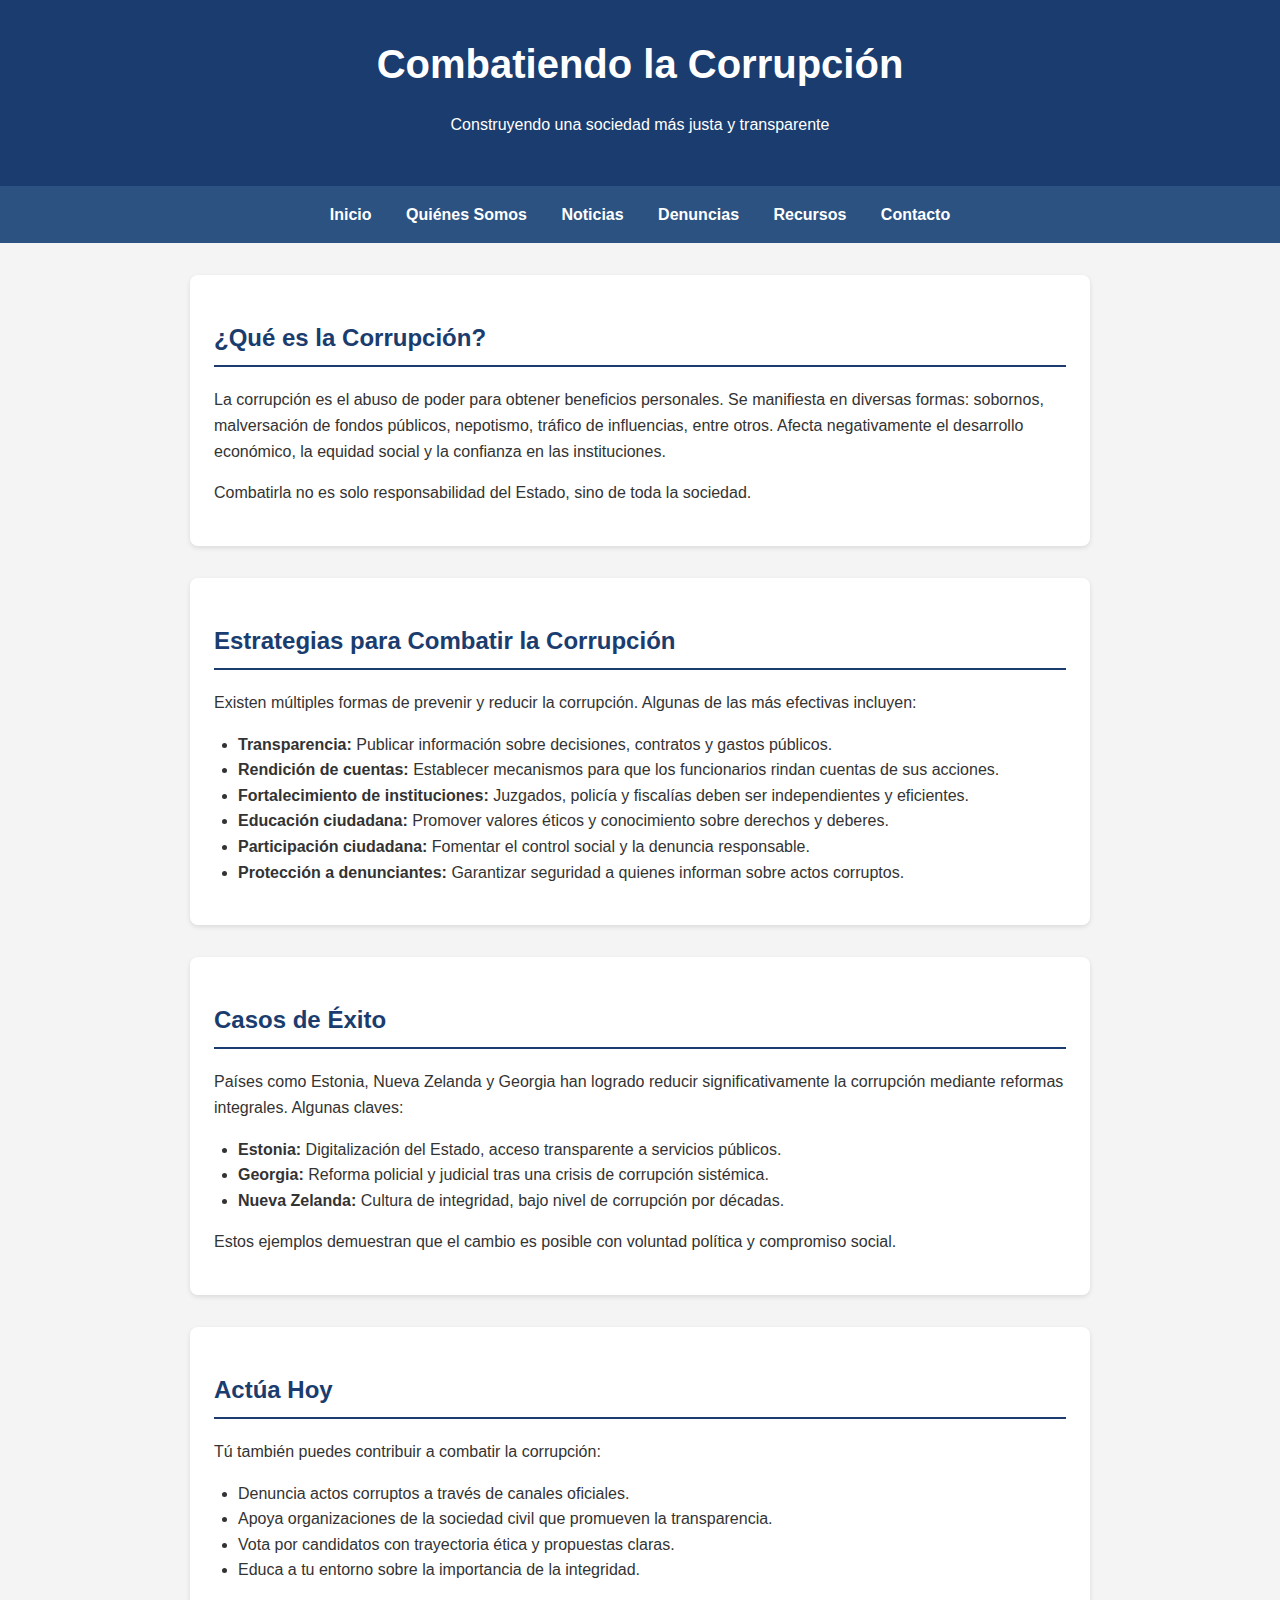
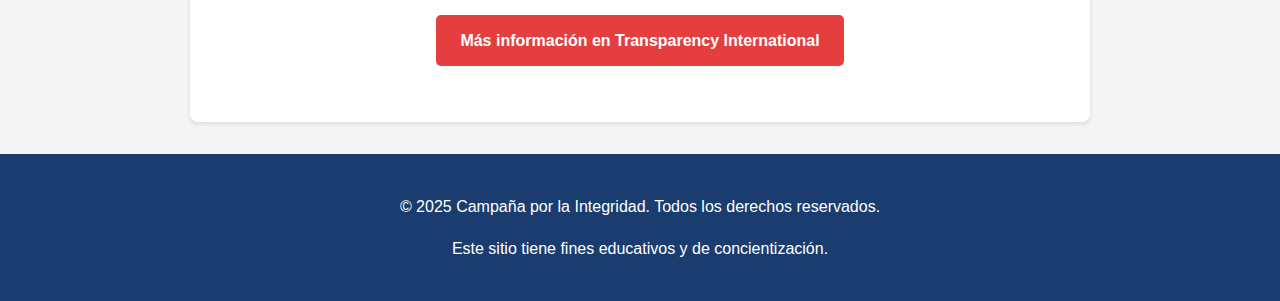
<file: index.html>
<!DOCTYPE html>
<html lang="es">
<head>
    <meta charset="UTF-8">
    <meta name="viewport" content="width=device-width, initial-scale=1.0">
    <title>Combatiendo la Corrupción</title>
    <meta name="description" content="Información y estrategias para combatir la corrupción en la sociedad.">
    <style>
        body {
            font-family: 'Arial', sans-serif;
            line-height: 1.6;
            margin: 0;
            padding: 0;
            background-color: #f4f4f4;
            color: #333;
        }
        header {
            background-color: #1a3c6e;
            color: white;
            text-align: center;
            padding: 2rem 0;
        }
        header h1 {
            margin: 0;
            font-size: 2.5rem;
        }
        nav {
            background-color: #2c5282;
            color: white;
            text-align: center;
            padding: 1rem 0;
        }
        nav a {
            color: white;
            margin: 0 15px;
            text-decoration: none;
            font-weight: bold;
        }
        nav a:hover {
            text-decoration: underline;
        }
        main {
            max-width: 900px;
            margin: 2rem auto;
            padding: 0 1rem;
        }
        section {
            background-color: white;
            margin-bottom: 2rem;
            padding: 1.5rem;
            border-radius: 8px;
            box-shadow: 0 2px 5px rgba(0,0,0,0.1);
        }
        h2 {
            color: #1a3c6e;
            border-bottom: 2px solid #1a3c6e;
            padding-bottom: 0.5rem;
        }
        ul {
            margin: 1rem 0;
            padding-left: 1.5rem;
        }
        footer {
            text-align: center;
            padding: 1.5rem;
            background-color: #1a3c6e;
            color: white;
            margin-top: 2rem;
        }
        .cta {
            text-align: center;
            margin: 2rem 0;
        }
        .cta a {
            display: inline-block;
            background-color: #e53e3e;
            color: white;
            padding: 0.8rem 1.5rem;
            text-decoration: none;
            border-radius: 5px;
            font-weight: bold;
        }
        .cta a:hover {
            background-color: #c53030;
        }
    </style>
</head>
<body>
    <header>
        <h1>Combatiendo la Corrupción</h1>
        <p>Construyendo una sociedad más justa y transparente</p>
    </header>

   <nav>
        <a href="index.html">Inicio</a>
        <a href="quienes-somos.html">Quiénes Somos</a>
        <a href="noticias.html">Noticias</a>
        <a href="denuncias.html">Denuncias</a>
        <a href="recursos.html">Recursos</a>
        <a href="contacto.html">Contacto</a>
    </nav>


    <main>
        <section id="problema">
            <h2>¿Qué es la Corrupción?</h2>
            <p>La corrupción es el abuso de poder para obtener beneficios personales. Se manifiesta en diversas formas: sobornos, malversación de fondos públicos, nepotismo, tráfico de influencias, entre otros. Afecta negativamente el desarrollo económico, la equidad social y la confianza en las instituciones.</p>
            <p>Combatirla no es solo responsabilidad del Estado, sino de toda la sociedad.</p>
        </section>

        <section id="estrategias">
            <h2>Estrategias para Combatir la Corrupción</h2>
            <p>Existen múltiples formas de prevenir y reducir la corrupción. Algunas de las más efectivas incluyen:</p>
            <ul>
                <li><strong>Transparencia:</strong> Publicar información sobre decisiones, contratos y gastos públicos.</li>
                <li><strong>Rendición de cuentas:</strong> Establecer mecanismos para que los funcionarios rindan cuentas de sus acciones.</li>
                <li><strong>Fortalecimiento de instituciones:</strong> Juzgados, policía y fiscalías deben ser independientes y eficientes.</li>
                <li><strong>Educación ciudadana:</strong> Promover valores éticos y conocimiento sobre derechos y deberes.</li>
                <li><strong>Participación ciudadana:</strong> Fomentar el control social y la denuncia responsable.</li>
                <li><strong>Protección a denunciantes:</strong> Garantizar seguridad a quienes informan sobre actos corruptos.</li>
            </ul>
        </section>

        <section id="casos">
            <h2>Casos de Éxito</h2>
            <p>Países como Estonia, Nueva Zelanda y Georgia han logrado reducir significativamente la corrupción mediante reformas integrales. Algunas claves:</p>
            <ul>
                <li><strong>Estonia:</strong> Digitalización del Estado, acceso transparente a servicios públicos.</li>
                <li><strong>Georgia:</strong> Reforma policial y judicial tras una crisis de corrupción sistémica.</li>
                <li><strong>Nueva Zelanda:</strong> Cultura de integridad, bajo nivel de corrupción por décadas.</li>
            </ul>
            <p>Estos ejemplos demuestran que el cambio es posible con voluntad política y compromiso social.</p>
        </section>

        <section id="actua">
            <h2>Actúa Hoy</h2>
            <p>Tú también puedes contribuir a combatir la corrupción:</p>
            <ul>
                <li>Denuncia actos corruptos a través de canales oficiales.</li>
                <li>Apoya organizaciones de la sociedad civil que promueven la transparencia.</li>
                <li>Vota por candidatos con trayectoria ética y propuestas claras.</li>
                <li>Educa a tu entorno sobre la importancia de la integridad.</li>
            </ul>
            <div class="cta">
                <a href="https://www.transparency.org" target="_blank">Más información en Transparency International</a>
            </div>
        </section>
    </main>

    <footer>
        <p>&copy; 2025 Campaña por la Integridad. Todos los derechos reservados.</p>
        <p>Este sitio tiene fines educativos y de concientización.</p>
    </footer>
</body>
</html>
</file>
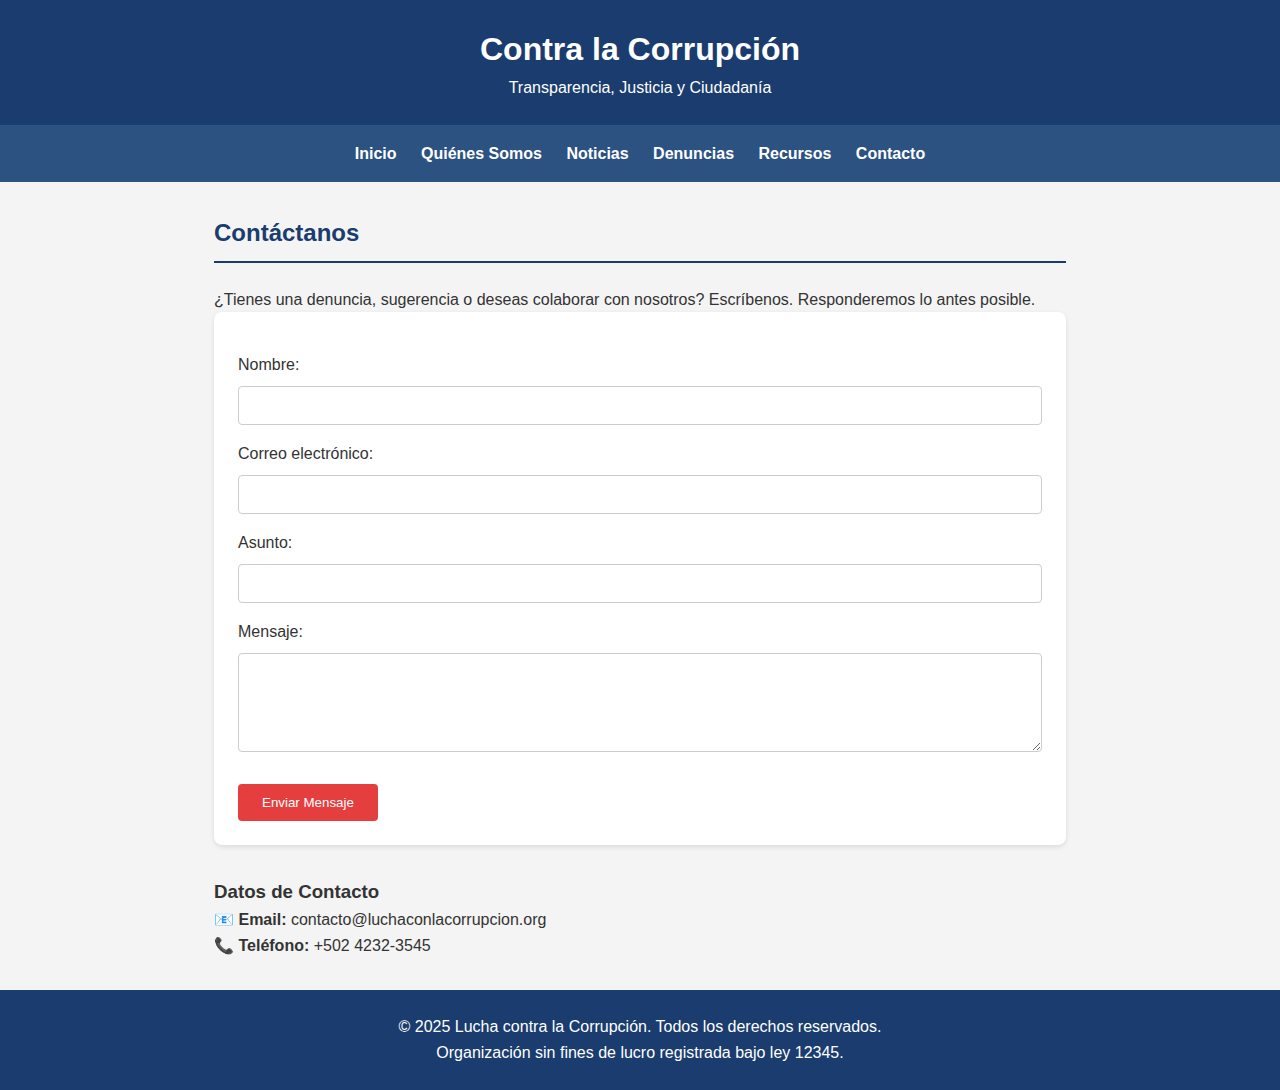
<file: contacto.html>
<!DOCTYPE html>
<html lang="es">
<head>
    <meta charset="UTF-8">
    <meta name="viewport" content="width=device-width, initial-scale=1.0">
    <title>Contacto - Lucha contra la Corrupción</title>
    <link rel="stylesheet" href="styles.css">
</head>
<body>
    <header>
        <h1>Contra la Corrupción</h1>
        <p>Transparencia, Justicia y Ciudadanía</p>
    </header>

    <nav>
        <a href="index.html">Inicio</a>
        <a href="quienes-somos.html">Quiénes Somos</a>
        <a href="noticias.html">Noticias</a>
        <a href="denuncias.html">Denuncias</a>
        <a href="recursos.html">Recursos</a>
        <a href="contacto.html">Contacto</a>
    </nav>

    <main class="container">
        <h2>Contáctanos</h2>
        <p>¿Tienes una denuncia, sugerencia o deseas colaborar con nosotros? Escríbenos. Responderemos lo antes posible.</p>

        <form action="#" method="post">
            <label for="nombre">Nombre:</label>
            <input type="text" id="nombre" name="nombre" required>

            <label for="email">Correo electrónico:</label>
            <input type="email" id="email" name="email" required>

            <label for="asunto">Asunto:</label>
            <input type="text" id="asunto" name="asunto" required>

            <label for="mensaje">Mensaje:</label>
            <textarea id="mensaje" name="mensaje" rows="5" required></textarea>

            <button type="submit">Enviar Mensaje</button>
        </form>

        <h3>Datos de Contacto</h3>
        <p>📧 <strong>Email:</strong> contacto@luchaconlacorrupcion.org</p>
        <p>📞 <strong>Teléfono:</strong> +502 4232-3545</p>
        
        
    </main>

    <footer>
        <p>&copy; 2025 Lucha contra la Corrupción. Todos los derechos reservados.</p>
        <p>Organización sin fines de lucro registrada bajo ley 12345.</p>
    </footer>
</body>
</html>
</file>
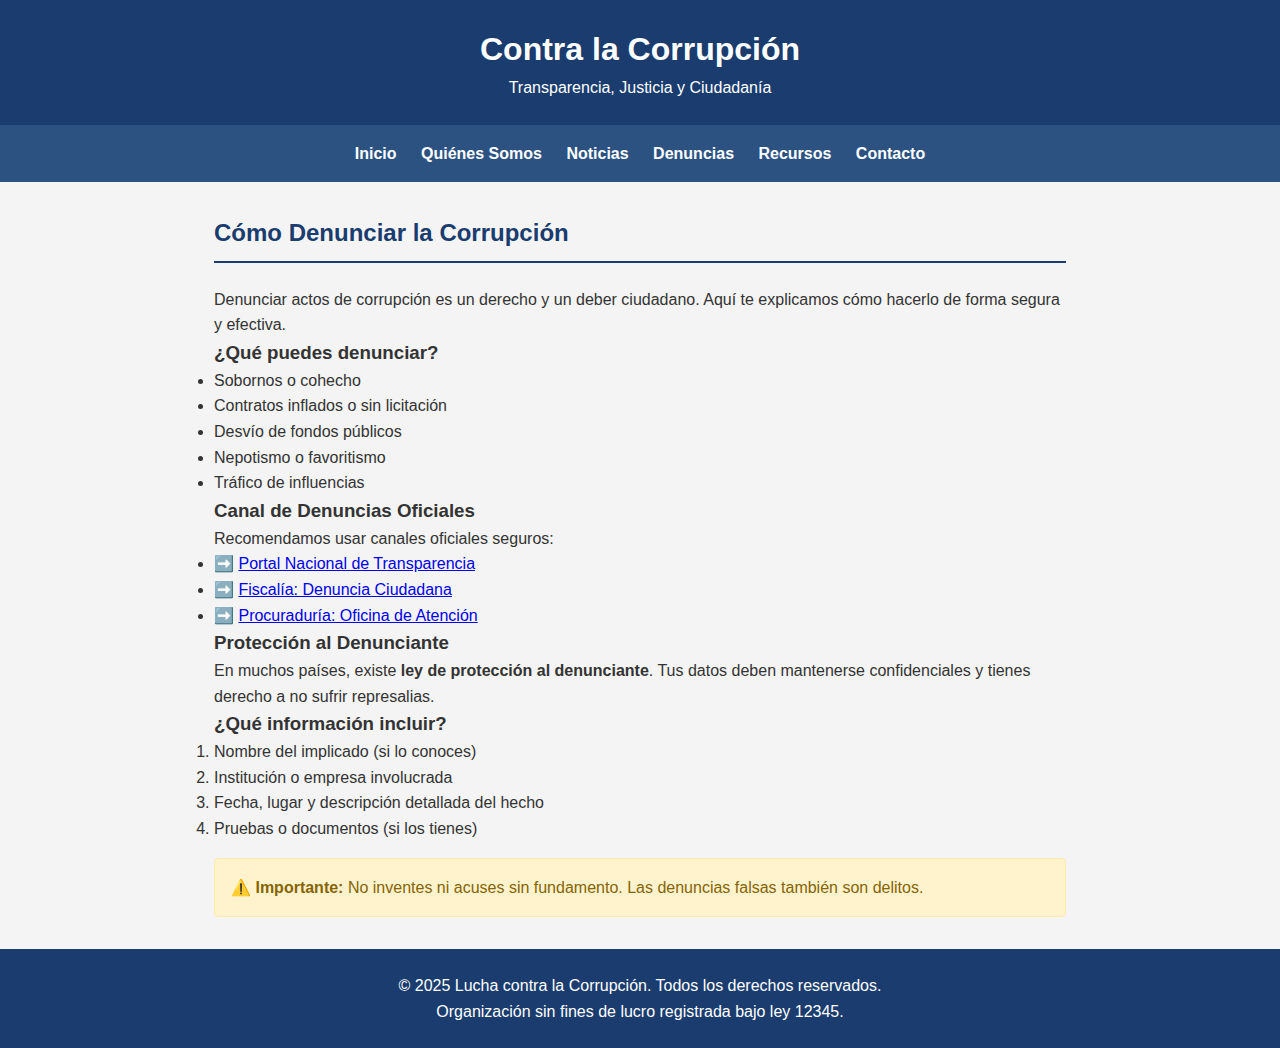
<file: denuncias.html>
<!DOCTYPE html>
<html lang="es">
<head>
    <meta charset="UTF-8">
    <meta name="viewport" content="width=device-width, initial-scale=1.0">
    <title>Denuncias - Lucha contra la Corrupción</title>
    <link rel="stylesheet" href="styles.css">
</head>
<body>
    <header>
        <h1>Contra la Corrupción</h1>
        <p>Transparencia, Justicia y Ciudadanía</p>
    </header>

    <nav>
        <a href="index.html">Inicio</a>
        <a href="quienes-somos.html">Quiénes Somos</a>
        <a href="noticias.html">Noticias</a>
        <a href="denuncias.html">Denuncias</a>
        <a href="recursos.html">Recursos</a>
        <a href="contacto.html">Contacto</a>
    </nav>

    <main class="container">
        <h2>Cómo Denunciar la Corrupción</h2>
        <p>Denunciar actos de corrupción es un derecho y un deber ciudadano. Aquí te explicamos cómo hacerlo de forma segura y efectiva.</p>

        <h3>¿Qué puedes denunciar?</h3>
        <ul>
            <li>Sobornos o cohecho</li>
            <li>Contratos inflados o sin licitación</li>
            <li>Desvío de fondos públicos</li>
            <li>Nepotismo o favoritismo</li>
            <li>Tráfico de influencias</li>
        </ul>

        <h3>Canal de Denuncias Oficiales</h3>
        <p>Recomendamos usar canales oficiales seguros:</p>
        <ul>
            <li>➡️ <a href="https://www.transparencia.gob.org" target="_blank">Portal Nacional de Transparencia</a></li>
            <li>➡️ <a href="https://www.fiscalia.gob.org/denuncias" target="_blank">Fiscalía: Denuncia Ciudadana</a></li>
            <li>➡️ <a href="https://procuraduria.gob.org" target="_blank">Procuraduría: Oficina de Atención</a></li>
        </ul>

        <h3>Protección al Denunciante</h3>
        <p>En muchos países, existe <strong>ley de protección al denunciante</strong>. Tus datos deben mantenerse confidenciales y tienes derecho a no sufrir represalias.</p>

        <h3>¿Qué información incluir?</h3>
        <ol>
            <li>Nombre del implicado (si lo conoces)</li>
            <li>Institución o empresa involucrada</li>
            <li>Fecha, lugar y descripción detallada del hecho</li>
            <li>Pruebas o documentos (si los tienes)</li>
        </ol>

        <div class="alert">
            <strong>⚠️ Importante:</strong> No inventes ni acuses sin fundamento. Las denuncias falsas también son delitos.
        </div>
    </main>

    <footer>
        <p>&copy; 2025 Lucha contra la Corrupción. Todos los derechos reservados.</p>
        <p>Organización sin fines de lucro registrada bajo ley 12345.</p>
    </footer>
</body>
</html>
</file>
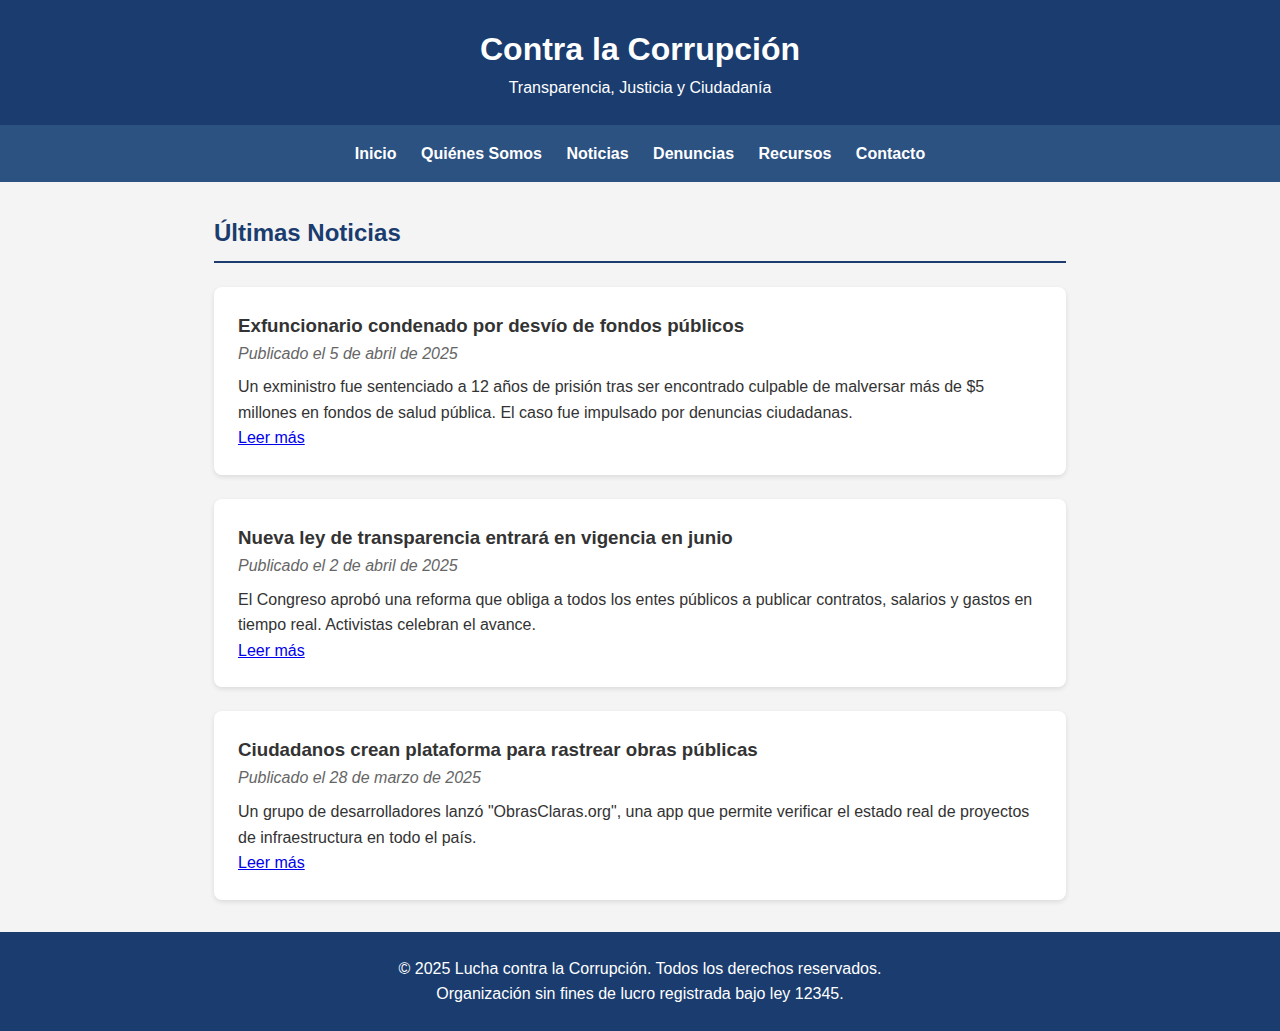
<file: noticias.html>
<!DOCTYPE html>
<html lang="es">
<head>
    <meta charset="UTF-8">
    <meta name="viewport" content="width=device-width, initial-scale=1.0">
    <title>Noticias - Lucha contra la Corrupción</title>
    <link rel="stylesheet" href="styles.css">
</head>
<body>
    <header>
        <h1>Contra la Corrupción</h1>
        <p>Transparencia, Justicia y Ciudadanía</p>
    </header>

    <nav>
        <a href="index.html">Inicio</a>
        <a href="quienes-somos.html">Quiénes Somos</a>
        <a href="noticias.html">Noticias</a>
        <a href="denuncias.html">Denuncias</a>
        <a href="recursos.html">Recursos</a>
        <a href="contacto.html">Contacto</a>
    </nav>

    <main class="container">
        <h2>Últimas Noticias</h2>

        <article class="noticia">
            <h3>Exfuncionario condenado por desvío de fondos públicos</h3>
            <p class="fecha">Publicado el 5 de abril de 2025</p>
            <p>Un exministro fue sentenciado a 12 años de prisión tras ser encontrado culpable de malversar más de $5 millones en fondos de salud pública. El caso fue impulsado por denuncias ciudadanas.</p>
            <a href="#">Leer más</a>
        </article>

        <article class="noticia">
            <h3>Nueva ley de transparencia entrará en vigencia en junio</h3>
            <p class="fecha">Publicado el 2 de abril de 2025</p>
            <p>El Congreso aprobó una reforma que obliga a todos los entes públicos a publicar contratos, salarios y gastos en tiempo real. Activistas celebran el avance.</p>
            <a href="#">Leer más</a>
        </article>

        <article class="noticia">
            <h3>Ciudadanos crean plataforma para rastrear obras públicas</h3>
            <p class="fecha">Publicado el 28 de marzo de 2025</p>
            <p>Un grupo de desarrolladores lanzó "ObrasClaras.org", una app que permite verificar el estado real de proyectos de infraestructura en todo el país.</p>
            <a href="#">Leer más</a>
        </article>
    </main>

    <footer>
        <p>&copy; 2025 Lucha contra la Corrupción. Todos los derechos reservados.</p>
        <p>Organización sin fines de lucro registrada bajo ley 12345.</p>
    </footer>
</body>
</html>
</file>
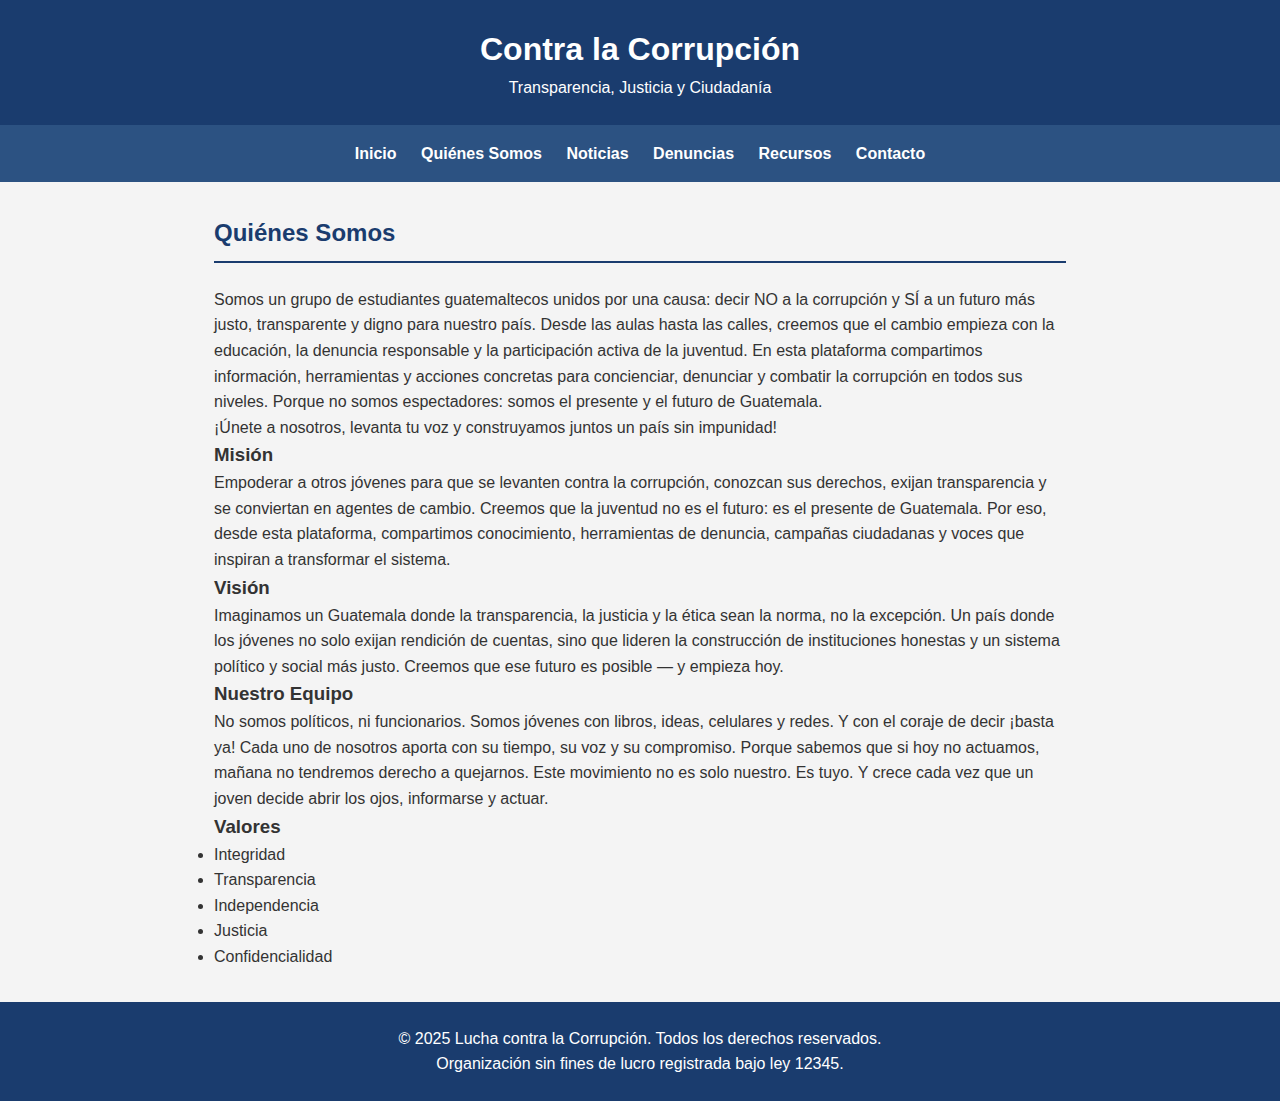
<file: quienes-somos.html>
<!DOCTYPE html>
<html lang="es">
<head>
    <meta charset="UTF-8">
    <meta name="viewport" content="width=device-width, initial-scale=1.0">
    <title>Quiénes Somos - Lucha contra la Corrupción</title>
    <link rel="stylesheet" href="styles.css">
</head>
<body>
    <header>
        <h1>Contra la Corrupción</h1>
        <p>Transparencia, Justicia y Ciudadanía</p>
    </header>

    <nav>
        <a href="index.html">Inicio</a>
        <a href="quienes-somos.html">Quiénes Somos</a>
        <a href="noticias.html">Noticias</a>
        <a href="denuncias.html">Denuncias</a>
        <a href="recursos.html">Recursos</a>
        <a href="contacto.html">Contacto</a>
    </nav>

    <main class="container">
        <h2>Quiénes Somos</h2>
<div>
<p>
    Somos un grupo de estudiantes guatemaltecos unidos por una causa: decir NO a la corrupción y SÍ a un futuro más justo, transparente y digno para nuestro país.
    Desde las aulas hasta las calles, creemos que el cambio empieza con la educación, la denuncia responsable y la participación activa de la juventud.
    En esta plataforma compartimos información, herramientas y acciones concretas para concienciar, denunciar y combatir la corrupción en todos sus niveles.
    Porque no somos espectadores: somos el presente y el futuro de Guatemala.
        <br>
    ¡Únete a nosotros, levanta tu voz y construyamos juntos un país sin impunidad!
</p>
</div>
           
       <div>
         <h3>Misión</h3>
        <p>
        Empoderar a otros jóvenes para que se levanten contra la corrupción, conozcan sus derechos, exijan transparencia y se conviertan en agentes de cambio.
        Creemos que la juventud no es el futuro: es el presente de Guatemala.
        Por eso, desde esta plataforma, compartimos conocimiento, herramientas de denuncia, campañas ciudadanas y voces que inspiran a transformar el sistema.
        </p>
       </div>

        <h3>Visión</h3>
       <p>
        Imaginamos un Guatemala donde la transparencia, la justicia y la ética sean la norma, no la excepción.
        Un país donde los jóvenes no solo exijan rendición de cuentas, sino que lideren la construcción de instituciones honestas y un sistema político y social más justo.
        Creemos que ese futuro es posible — y empieza hoy.
       </p>

        <h3>Nuestro Equipo</h3>
        <p>
            No somos políticos, ni funcionarios.
            Somos jóvenes con libros, ideas, celulares y redes.
            Y con el coraje de decir ¡basta ya!

            Cada uno de nosotros aporta con su tiempo, su voz y su compromiso.
            Porque sabemos que si hoy no actuamos, mañana no tendremos derecho a quejarnos.

            Este movimiento no es solo nuestro.
            Es tuyo.
            Y crece cada vez que un joven decide abrir los ojos, informarse y actuar.
        </p>
        <div class="values">
            <h3>Valores</h3>
            <ul>
                <li>Integridad</li>
                <li>Transparencia</li>
                <li>Independencia</li>
                <li>Justicia</li>
                <li>Confidencialidad</li>
            </ul>
        </div>
    </main>

    <footer>
        <p>&copy; 2025 Lucha contra la Corrupción. Todos los derechos reservados.</p>
        <p>Organización sin fines de lucro registrada bajo ley 12345.</p>
    </footer>
</body>
</html>
</file>
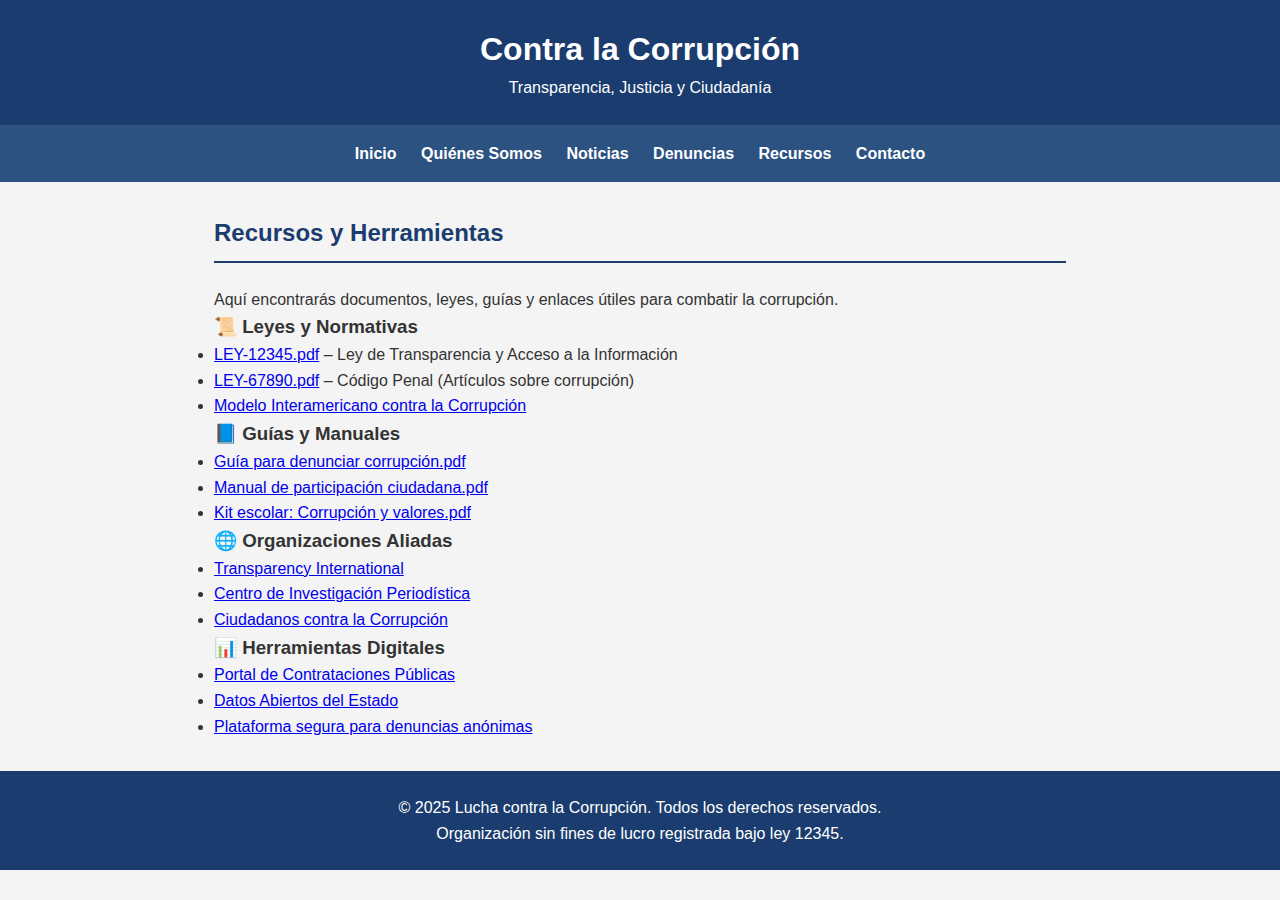
<file: recursos.html>
<!DOCTYPE html>
<html lang="es">
<head>
    <meta charset="UTF-8">
    <meta name="viewport" content="width=device-width, initial-scale=1.0">
    <title>Recursos - Lucha contra la Corrupción</title>
    <link rel="stylesheet" href="styles.css">
</head>
<body>
    <header>
        <h1>Contra la Corrupción</h1>
        <p>Transparencia, Justicia y Ciudadanía</p>
    </header>

    <nav>
        <a href="index.html">Inicio</a>
        <a href="quienes-somos.html">Quiénes Somos</a>
        <a href="noticias.html">Noticias</a>
        <a href="denuncias.html">Denuncias</a>
        <a href="recursos.html">Recursos</a>
        <a href="contacto.html">Contacto</a>
    </nav>

    <main class="container">
        <h2>Recursos y Herramientas</h2>
        <p>Aquí encontrarás documentos, leyes, guías y enlaces útiles para combatir la corrupción.</p>

        <h3>📜 Leyes y Normativas</h3>
        <ul>
            <li><a href="#" download>LEY-12345.pdf</a> – Ley de Transparencia y Acceso a la Información</li>
            <li><a href="#" download>LEY-67890.pdf</a> – Código Penal (Artículos sobre corrupción)</li>
            <li><a href="https://www.oas.org/cicig/" target="_blank">Modelo Interamericano contra la Corrupción</a></li>
        </ul>

        <h3>📘 Guías y Manuales</h3>
        <ul>
            <li><a href="#" download>Guía para denunciar corrupción.pdf</a></li>
            <li><a href="#" download>Manual de participación ciudadana.pdf</a></li>
            <li><a href="#" download>Kit escolar: Corrupción y valores.pdf</a></li>
        </ul>

        <h3>🌐 Organizaciones Aliadas</h3>
        <ul>
            <li><a href="https://www.transparency.org" target="_blank">Transparency International</a></li>
            <li><a href="https://www.cip.org" target="_blank">Centro de Investigación Periodística</a></li>
            <li><a href="https://www.ciudadanos.org" target="_blank">Ciudadanos contra la Corrupción</a></li>
        </ul>

        <h3>📊 Herramientas Digitales</h3>
        <ul>
            <li><a href="https://contratos.gov.org" target="_blank">Portal de Contrataciones Públicas</a></li>
            <li><a href="https://datosabiertos.gob.org" target="_blank">Datos Abiertos del Estado</a></li>
            <li><a href="https://whistleblower.org" target="_blank">Plataforma segura para denuncias anónimas</a></li>
        </ul>
    </main>

    <footer>
        <p>&copy; 2025 Lucha contra la Corrupción. Todos los derechos reservados.</p>
        <p>Organización sin fines de lucro registrada bajo ley 12345.</p>
    </footer>
</body>
</html>
</file>
<file: styles.css>
* {
    margin: 0;
    padding: 0;
    box-sizing: border-box;
}

body {
    font-family: 'Arial', sans-serif;
    line-height: 1.6;
    background-color: #f4f4f4;
    color: #333;
}

header {
    background-color: #1a3c6e;
    color: white;
    text-align: center;
    padding: 1.5rem 0;
}

header h1 {
    margin: 0;
    font-size: 2rem;
}

nav {
    background-color: #2c5282;
    color: white;
    text-align: center;
    padding: 1rem 0;
}

nav a {
    color: white;
    margin: 0 10px;
    text-decoration: none;
    font-weight: bold;
}

nav a:hover {
    text-decoration: underline;
}

main.container {
    max-width: 900px;
    margin: 2rem auto;
    padding: 0 1.5rem;
}

main.container h2 {
    color: #1a3c6e;
    border-bottom: 2px solid #1a3c6e;
    padding-bottom: 0.5rem;
    margin-bottom: 1.5rem;
}

article.noticia {
    background: white;
    padding: 1.5rem;
    margin-bottom: 1.5rem;
    border-radius: 8px;
    box-shadow: 0 2px 5px rgba(0,0,0,0.1);
}

article.noticia .fecha {
    color: #666;
    font-style: italic;
    margin-bottom: 0.5rem;
}

form {
    background: white;
    padding: 1.5rem;
    border-radius: 8px;
    box-shadow: 0 2px 5px rgba(0,0,0,0.1);
    margin-bottom: 2rem;
}

form label {
    display: block;
    margin-top: 1rem;
}

form input, form textarea {
    width: 100%;
    padding: 0.7rem;
    margin-top: 0.5rem;
    border: 1px solid #ccc;
    border-radius: 4px;
}

form button {
    margin-top: 1.5rem;
    padding: 0.7rem 1.5rem;
    background-color: #e53e3e;
    color: white;
    border: none;
    border-radius: 4px;
    cursor: pointer;
}

form button:hover {
    background-color: #c53030;
}

.alert {
    background-color: #fff3cd;
    color: #856404;
    padding: 1rem;
    border: 1px solid #ffeaa7;
    border-radius: 4px;
    margin-top: 1rem;
}

footer {
    text-align: center;
    padding: 1.5rem;
    background-color: #1a3c6e;
    color: white;
    margin-top: 2rem;
}
</file>
